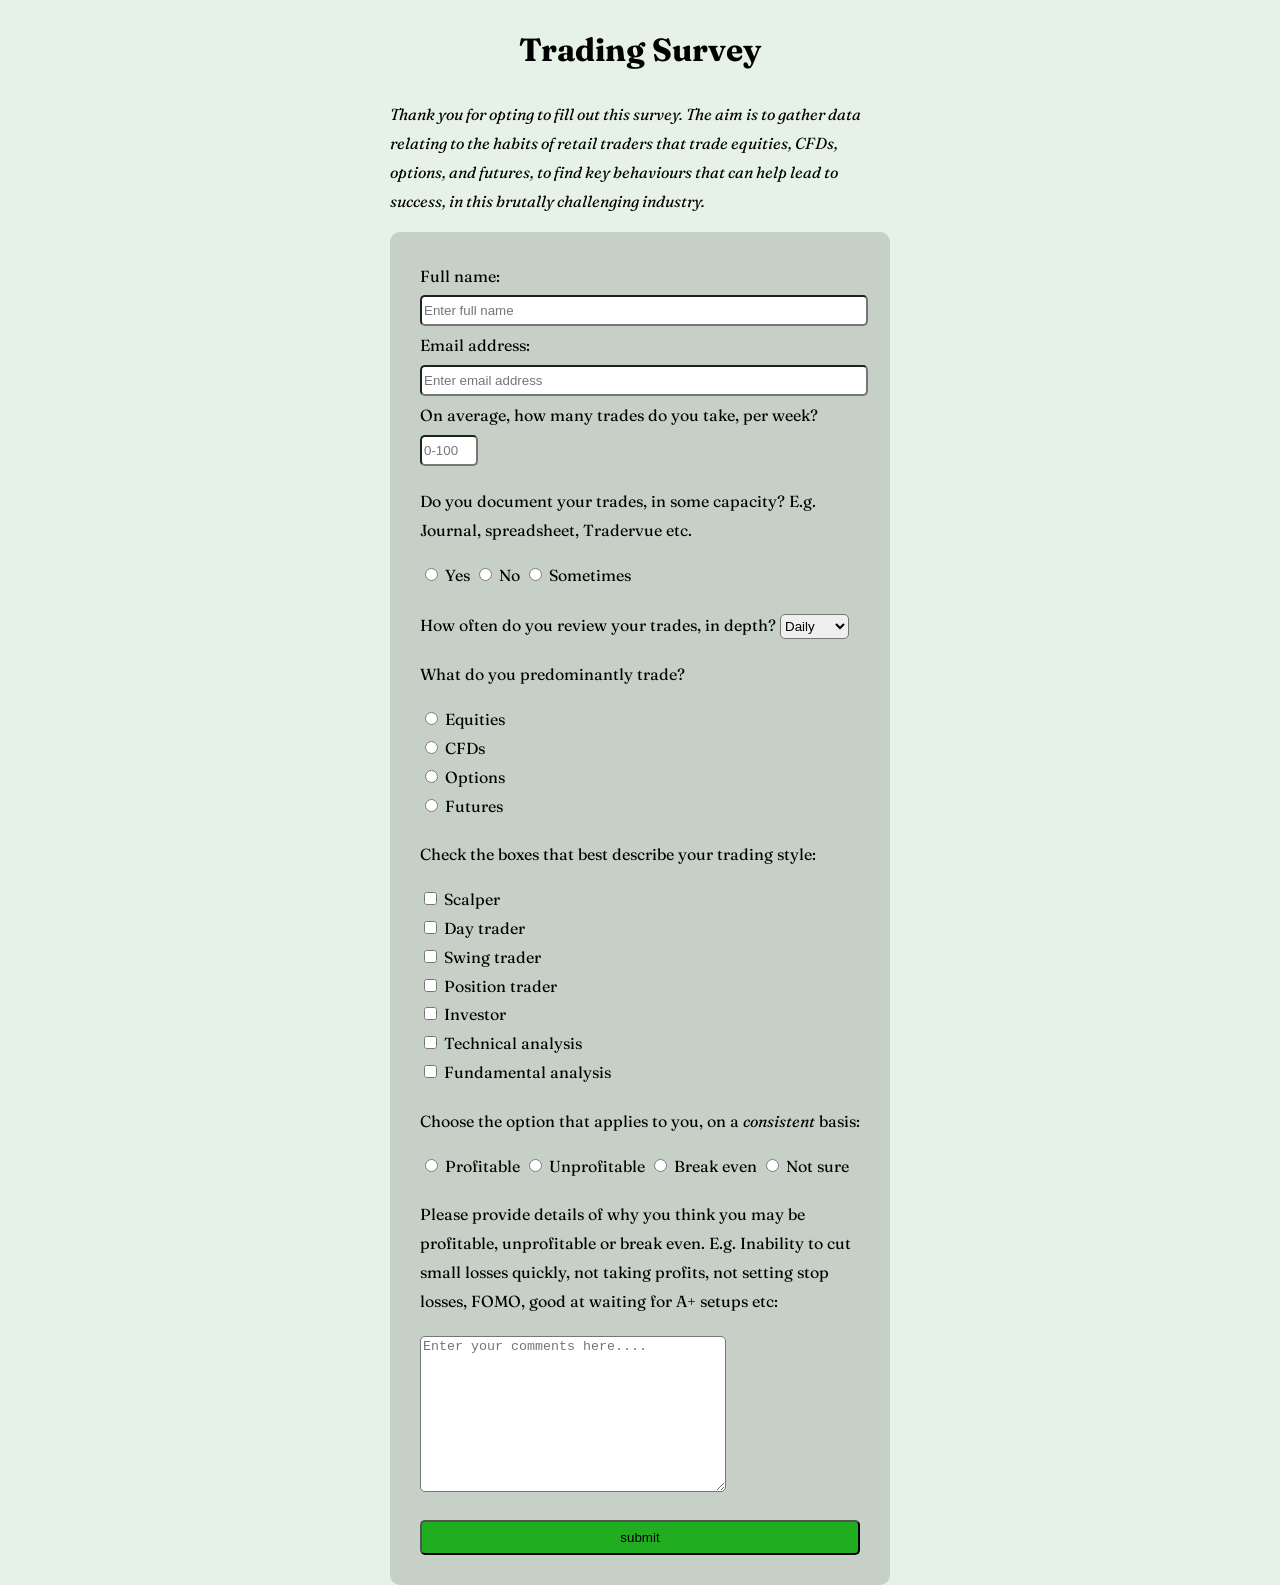
<file: index.html>
<!DOCTYPE html>
<html>

  <head>
    <title>Stock trading survey form</title>
    <meta charset="UTF-8">
    <meta name="keywords" content="stocks, trading, options, equities, futures">
    <meta name="author" content="Peter Rawlings">
    <meta name="description"  content="trading survey form">
    <meta name="viewport" content="width=device-width, initial-scale=1.0">
    <link rel="stylesheet" href="survey.css">
  </head>

  <body>
    <h1 id="title">Trading Survey</h1>
    <p id="description"><i>Thank you for opting to fill out this survey.
      The aim is to gather data relating to the habits of retail traders that trade
      equities, CFDs, options, and futures, to find key behaviours that can help lead
      to success, in this brutally challenging industry.</i>
    </p>

    <form id="survey-form">
      <label id="name-label" for="name">Full name:</label><br>
      <input class="box" id="name" name="name" type="text" placeholder="Enter full name" required><br>

      <label id="email-label" for="email">Email address:</label><br>
      <input class="box" id="email" name="email" type="email" placeholder="Enter email address" required><br>

      <label id="number-label" for="number">On average, how many trades do you take, per week?</label><br>
      <input class="box" id="number" name="number" type="number" min="0" max="100" placeholder="0-100" required>

      <div id="trade-tracking">
        <p>Do you document your trades, in some capacity? E.g. Journal, spreadsheet, Tradervue etc.</p>
        <input id="yes" value="yes" name="trade-tracking" type="radio">
        <label for="yes">Yes</label>
        <input id="no" value="no" name="trade-tracking" type="radio">
        <label for="no">No</label>
        <input id="sometimes" value="sometimes" name="trade-tracking" type="radio">
        <label for="sometimes">Sometimes</label>
      </div>

      <label id="dropdown-label" for="dropdown">How often do you review your trades, in depth?</label>
      <select class="box" id="dropdown" name="dropdown" required>
        <option value="daily">Daily</option>
        <option value="weekly">Weekly</option>
        <option value="monthly">Monthly</option>
        <option value="yearly">Yearly</option>
        <option value="never">Never</option>
      </select>

      <div id="trade-type">
        <p>What do you predominantly trade?</p>
        <input id="equities" value="equities" name="trade-type" type="radio">
        <label for="equities">Equities</label><br>
        <input id="cfds" value="cfds" name="trade-type" type="radio">        
        <label for="cfds">CFDs</label><br>
        <input id="options" value="options" name="trade-type" type="radio">
        <label for="options">Options</label><br>
        <input id="futures" value="futures" name="trade-type" type="radio">
        <label for="futures">Futures</label>
      </div>

      <div id="trade-personality">
        <p>Check the boxes that best describe your trading style:</p>
        <input type="checkbox" id="scalper" name="trade-personality" value="scalper">
        <label for="scalper">Scalper</label><br>
        <input type="checkbox" id="day-trader" name="trade-personality" value="day-trader">
        <label for="day-trader">Day trader</label><br>
        <input type="checkbox" id="swing-trader" name="trade-personality" value="swing-trader">
        <label for="swing-trader">Swing trader</label><br>
        <input type="checkbox" id="position-trader" name="trade-personality" value="position-trader">
        <label for="position-trader">Position trader</label><br>
        <input type="checkbox" id="investor" name="trade-personality" value="investor">
        <label for="investor">Investor</label><br>
        <input type="checkbox" id="technical-analysis" name="trade-personality" value="technical-analysis">
        <label for="technical-analysis">Technical analysis</label><br>
        <input type="checkbox" id="fundamental-analysis" name="trade-personality" value="fundamental-analysis">
        <label for="fundamental-analysis">Fundamental analysis</label>
      </div>

      <div id="profitability">
        <p>Choose the option that applies to you, on a <em>consistent</em> basis:</p>
        <input type="radio" id="profitable" name="profitability" value="profitable">
        <label for="profitable">Profitable</label>
        <input type="radio" id="unprofitable" name="profitability" value="unprofitable">
        <label for="unprofitable">Unprofitable</label>
        <input type="radio" id="break-even" name="profitability" value="break-even">
        <label for="break-even">Break even</label>
        <input type="radio" id="not-sure" name="profitability" value="not-sure">
        <label for="not-sure">Not sure</label>
      </div>

      <div id="text-input">
        <label for="reasons">Please provide details of why you think you may be profitable,
         unprofitable or break even. E.g. Inability to cut small losses quickly,
         not taking profits, not setting stop losses, FOMO,
         good at waiting for A+ setups etc:</label><br>
        <textarea id="reasons" placeholder="Enter your comments here...."></textarea>
      </div>

      <input id="submit" type="submit" value="submit">
    </form>
  </body>
</html>
</file>
<file: survey.css>
@import url('https://fonts.googleapis.com/css2?family=Fraunces:wght@300&display=swap');

      h1 {
        text-align: center;
      }

      body {
        background-color: rgba(0,128,0,0.1);
        font-family: fraunces;
        line-height: 1.8;
        width: 500px;
        margin: auto;
      }

      #reasons {
        border-radius: 5px;
        margin-top: 20px;
        width: 300px;
        height: 150px;
      }

      div {
        margin-top: 10px;
        margin-bottom: 20px
      }

      #number {
        width: 50px;
      }

      form {
        background-color: rgba(128,128,128,0.3);
        padding: 30px;
        border-radius: 10px;
      }

      #name {
        width:100%;
      }
      
      #email {
        width:100%
      }

      .box {
        border-radius: 5px;
        height: 25px;
        margin-top: 5px;
        margin-bottom: 5px;
      }

      #submit {
        width: 100%;
        background-color: rgb(32, 173, 32);
        border-radius: 5px;
        padding: 0.5rem;
      }
</file>
